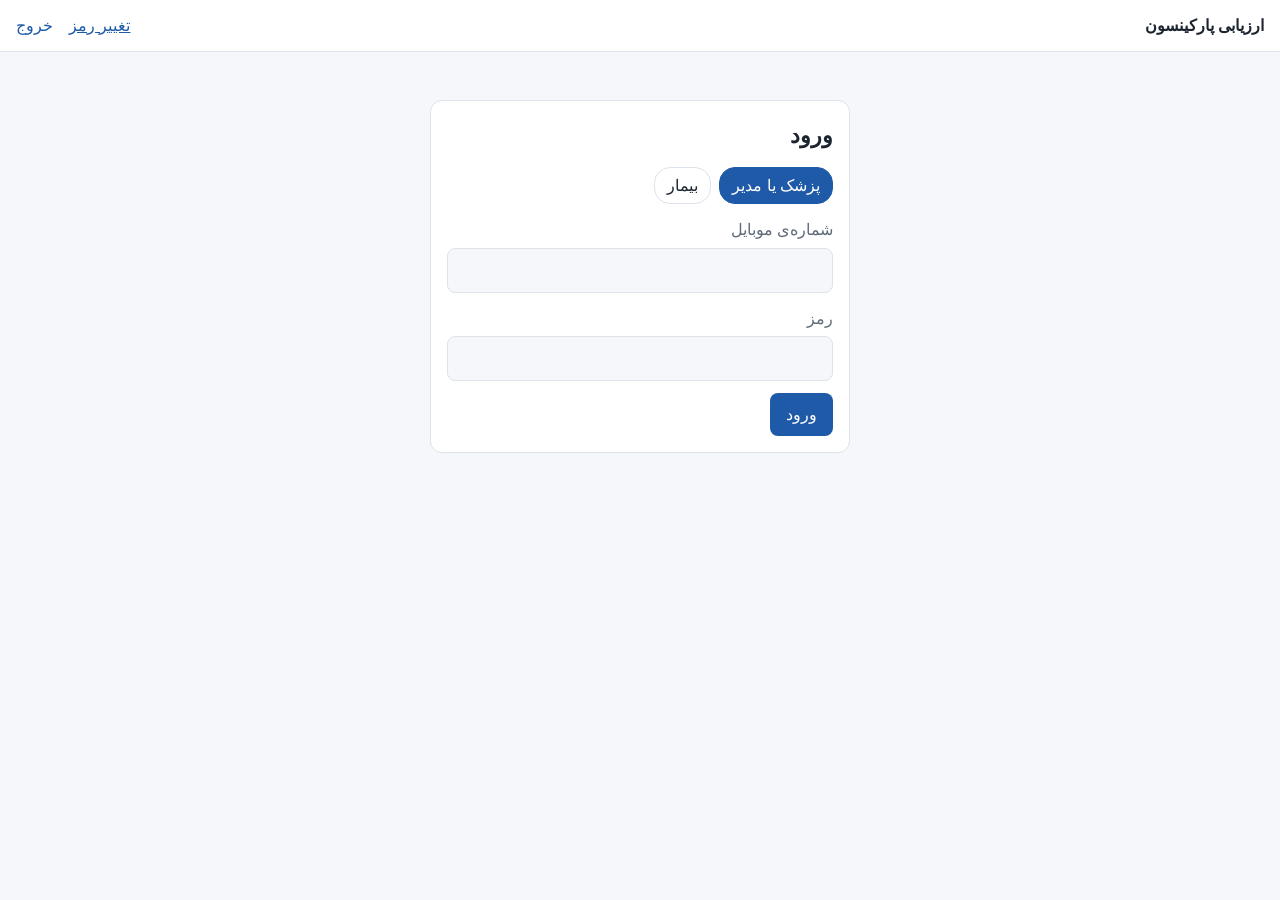
<file: server/src/main/resources/static/index.html>
<!doctype html>
<html lang="fa" dir="rtl">
<head>
    <meta charset="utf-8">
    <meta name="viewport" content="width=device-width, initial-scale=1">
    <title>پنل پزشک پارکینسون</title>
    <link rel="stylesheet" href="style.css">
    <script src="calls.js" defer></script>
    <script src="app.js" defer></script>
</head>
<body>
<header class="top">
    <a class="brand" href="#">ارزیابی پارکینسون</a>
    <nav id="nav" hidden>
        <span id="who"></span>
        <a href="#password">تغییر رمز</a>
        <button type="button" id="logout" class="link">خروج</button>
    </nav>
</header>
<main id="view" aria-live="polite"></main>
</body>
</html>
</file>
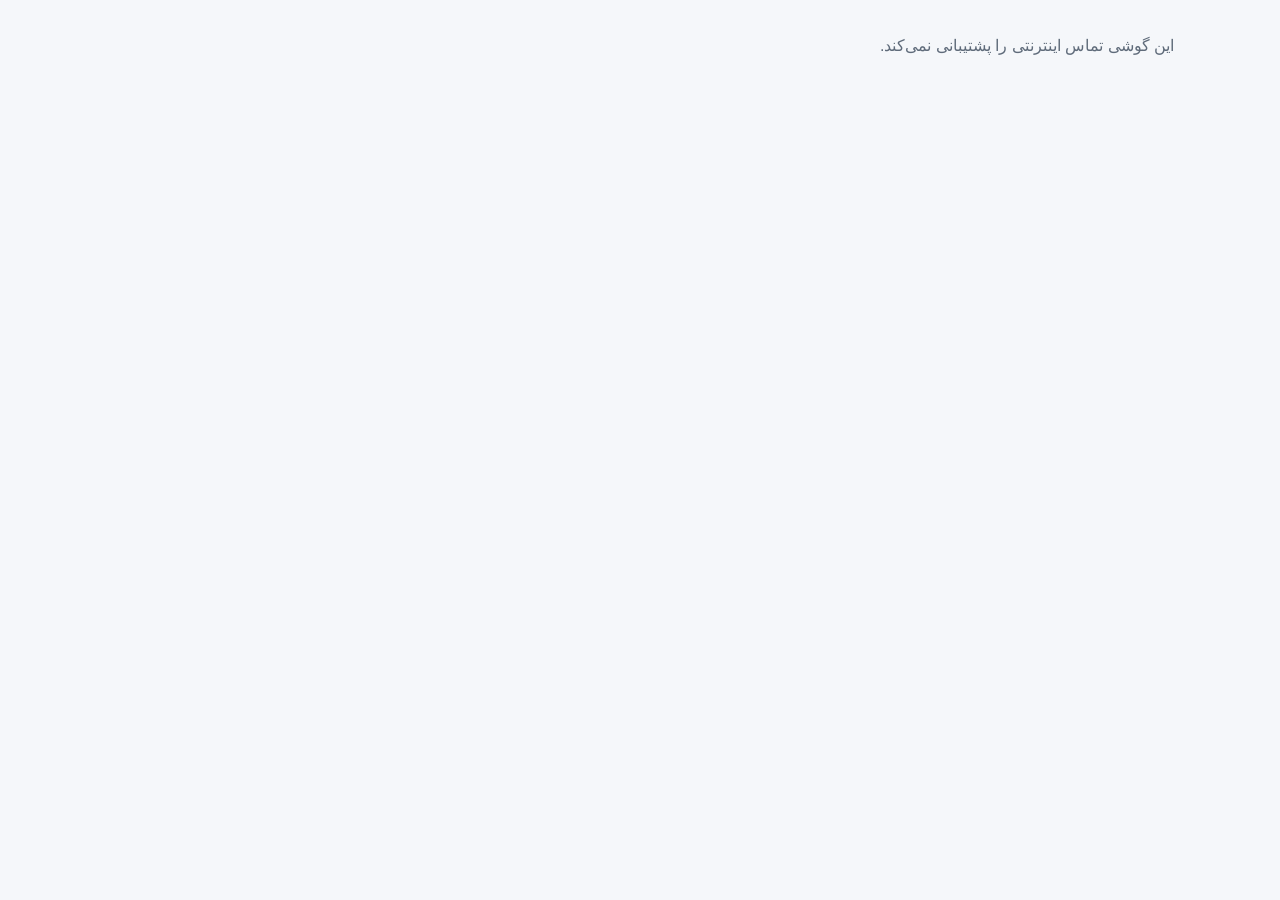
<file: server/src/main/resources/static/call.html>
<!doctype html>
<html lang="fa" dir="rtl">
<head>
    <meta charset="utf-8">
    <meta name="viewport" content="width=device-width, initial-scale=1">
    <title>تماس</title>
    <link rel="stylesheet" href="style.css">
    <script src="calls.js" defer></script>
    <script src="call-page.js" defer></script>
</head>
<body class="call-page">
<main id="view"><p id="status" class="muted">در حال اتصال…</p></main>
</body>
</html>
</file>
<file: server/src/main/resources/static/style.css>
:root {
    --bg: #f5f7fa;
    --card: #ffffff;
    --text: #1c2430;
    --muted: #5f6b7a;
    --line: #dde3ea;
    --primary: #1e5aa8;
    --on: #2e7d32;
    --off: #e65100;
    --error: #b3261e;
}

@media (prefers-color-scheme: dark) {
    :root {
        --bg: #12161c;
        --card: #1b2129;
        --text: #e6eaf0;
        --muted: #9aa6b4;
        --line: #2c3540;
        --primary: #8ab4f8;
        --on: #81c784;
        --off: #ffb74d;
        --error: #f2b8b5;
    }
}

* { box-sizing: border-box; }

body {
    margin: 0;
    background: var(--bg);
    color: var(--text);
    font-family: Vazirmatn, Tahoma, "Segoe UI", sans-serif;
    line-height: 1.7;
}

.top {
    display: flex;
    justify-content: space-between;
    align-items: center;
    flex-wrap: wrap;
    gap: 8px;
    padding: 12px 16px;
    background: var(--card);
    border-bottom: 1px solid var(--line);
}

.top nav { display: flex; gap: 16px; align-items: center; }
.brand { font-weight: bold; color: var(--text); text-decoration: none; }
a { color: var(--primary); }

main { max-width: 1100px; margin: 0 auto; padding: 16px; }

.card {
    background: var(--card);
    border: 1px solid var(--line);
    border-radius: 12px;
    padding: 16px;
    margin-bottom: 16px;
    overflow-x: auto;
}

.narrow { max-width: 420px; margin: 32px auto; }
h1 { font-size: 1.4rem; margin: 0 0 12px; }
h2 { font-size: 1.15rem; margin: 0 0 12px; }

.row { display: flex; justify-content: space-between; align-items: center; flex-wrap: wrap; gap: 8px; }

.field { display: block; margin-bottom: 12px; }
.field span { display: block; margin-bottom: 4px; color: var(--muted); }

input {
    width: 100%;
    padding: 8px 10px;
    font: inherit;
    color: inherit;
    background: var(--bg);
    border: 1px solid var(--line);
    border-radius: 8px;
}

input[type="search"] { margin-bottom: 12px; }

button {
    font: inherit;
    padding: 8px 16px;
    border: none;
    border-radius: 8px;
    background: var(--primary);
    color: var(--card);
    cursor: pointer;
}

button:disabled { opacity: 0.6; cursor: default; }
button.small { padding: 4px 10px; font-size: 0.9rem; }
button.secondary { background: transparent; color: var(--primary); border: 1px solid var(--primary); }
button.link { background: none; color: var(--primary); padding: 0; }

table { width: 100%; border-collapse: collapse; }
th, td { text-align: start; padding: 8px; border-bottom: 1px solid var(--line); vertical-align: top; }
th { color: var(--muted); font-weight: normal; white-space: nowrap; }
tr.clickable { cursor: pointer; }
tr.clickable:hover { background: var(--bg); }

.ltr { direction: ltr; unicode-bidi: isolate; }
.muted { color: var(--muted); }
.error { color: var(--error); }

.invite { border: 1px dashed var(--primary); border-radius: 12px; padding: 12px; margin-bottom: 16px; text-align: center; }
.invite .code { font-size: 2rem; font-weight: bold; letter-spacing: 4px; margin: 0; }

.facts { display: grid; grid-template-columns: repeat(auto-fill, minmax(180px, 1fr)); gap: 8px 16px; margin: 0; }
.facts dt { color: var(--muted); font-size: 0.9rem; }
.facts dd { margin: 0; }

.chips { display: flex; flex-wrap: wrap; gap: 8px; margin-bottom: 12px; }
.chip { background: transparent; color: var(--text); border: 1px solid var(--line); border-radius: 16px; padding: 4px 12px; }
.chip.on { background: var(--primary); color: var(--card); border-color: var(--primary); }

.chart svg { width: 100%; max-width: 640px; height: auto; display: block; }
.grid { stroke: var(--line); stroke-width: 1; }
.axis { fill: var(--muted); font-size: 11px; }
.trend { fill: none; stroke: var(--muted); stroke-width: 1.5; }
.dot { stroke: var(--card); stroke-width: 1.5; }
.dot.on { fill: var(--on); }
.dot.off { fill: var(--off); }
.dot.unsure, .dot.none { fill: var(--card); stroke: var(--muted); }

.legend { display: flex; gap: 16px; flex-wrap: wrap; }
.legend .item { display: inline-flex; align-items: center; gap: 6px; }
.legend .key { display: inline-block; width: 10px; height: 10px; border-radius: 50%; }
.key.on { background: var(--on); }
.key.off { background: var(--off); }
.key.none { border: 1px solid var(--muted); }

.metrics { margin: 4px 0 0; font-size: 0.85rem; }
.metrics div { display: flex; gap: 8px; }
.metrics dt { color: var(--muted); }
.metrics dd { margin: 0; }

textarea {
    width: 100%;
    padding: 8px 10px;
    font: inherit;
    color: inherit;
    background: var(--bg);
    border: 1px solid var(--line);
    border-radius: 8px;
    resize: vertical;
}

.check { display: flex; align-items: center; gap: 8px; margin-bottom: 12px; }
.check input { width: auto; }
a.chip { text-decoration: none; }

.badge {
    display: inline-block;
    padding: 0 8px;
    border-radius: 10px;
    background: var(--off);
    color: var(--card);
    font-size: 0.8rem;
    margin: 0;
}

.grid { display: grid; grid-template-columns: repeat(auto-fill, minmax(260px, 1fr)); gap: 12px; }
.stat { border: 1px solid var(--line); border-radius: 10px; padding: 12px; }
.stat.warn { border-color: var(--off); }
.stat h3 { font-size: 1rem; margin: 0 0 6px; }
.stat dl { margin: 6px 0 0; }
.stat dl div { display: flex; justify-content: space-between; gap: 8px; }
.stat dt { color: var(--muted); }
.stat dd { margin: 0; text-align: end; }

.notes { display: flex; flex-direction: column; gap: 8px; margin-top: 12px; }
.note { border-inline-start: 3px solid var(--primary); padding: 4px 12px; }
.note-text { margin: 0; white-space: pre-wrap; }
.small { font-size: 0.85rem; margin: 0; }

/* Messages */
.badge.new { background: var(--primary); color: var(--card); }
.chat-list {
    display: flex;
    flex-direction: column;
    gap: 8px;
    max-height: 420px;
    overflow-y: auto;
    padding: 4px;
    margin-bottom: 12px;
}
.bubble { max-width: 80%; padding: 8px 12px; border-radius: 12px; border: 1px solid var(--line); }
.bubble p { margin: 2px 0; }
.bubble.mine { align-self: flex-start; background: var(--bg); }
.bubble.theirs { align-self: flex-end; background: var(--card); border-color: var(--primary); }
.voice audio { max-width: 260px; }
.composer { display: flex; flex-wrap: wrap; gap: 8px; align-items: flex-end; }
.composer textarea { flex: 1 1 240px; }
button.recording { background: var(--error); color: var(--card); border-color: var(--error); }

/* Calls */
.call-buttons { display: flex; gap: 8px; flex-wrap: wrap; }
.call-overlay {
    position: fixed;
    inset: auto 16px 16px 16px;
    max-width: 720px;
    margin: 0 auto;
    background: var(--card);
    border: 1px solid var(--line);
    border-radius: 16px;
    box-shadow: 0 8px 32px rgba(0, 0, 0, 0.25);
    padding: 16px;
    z-index: 10;
    text-align: center;
}
.call-overlay.video { inset: 16px; display: flex; flex-direction: column; }
.call-title { font-size: 1.2rem; font-weight: bold; margin: 4px 0; }
.call-status, .call-timer { margin: 4px 0; color: var(--muted); }
.call-media { position: relative; flex: 1; min-height: 0; }
.call-overlay:not(.video) .call-media { height: 0; overflow: hidden; }
.call-remote { width: 100%; height: 100%; max-height: 70vh; background: #000; border-radius: 12px; object-fit: contain; }
.call-local {
    position: absolute;
    left: 8px;
    bottom: 8px;
    width: 28%;
    max-width: 180px;
    border-radius: 8px;
    border: 2px solid var(--card);
    background: #000;
}
.call-actions { display: flex; gap: 8px; justify-content: center; flex-wrap: wrap; margin-top: 12px; }
button.danger { background: var(--error); color: var(--card); }
button.accept { background: var(--on); color: var(--card); }
.call-notice {
    position: fixed;
    bottom: 16px;
    left: 50%;
    transform: translateX(-50%);
    background: var(--text);
    color: var(--bg);
    padding: 8px 16px;
    border-radius: 8px;
    z-index: 11;
}
body.call-page { min-height: 100vh; }
.call-notice { max-width: min(90vw, 560px); text-align: center; }
.spark { color: var(--primary); flex: none; }
</file>
